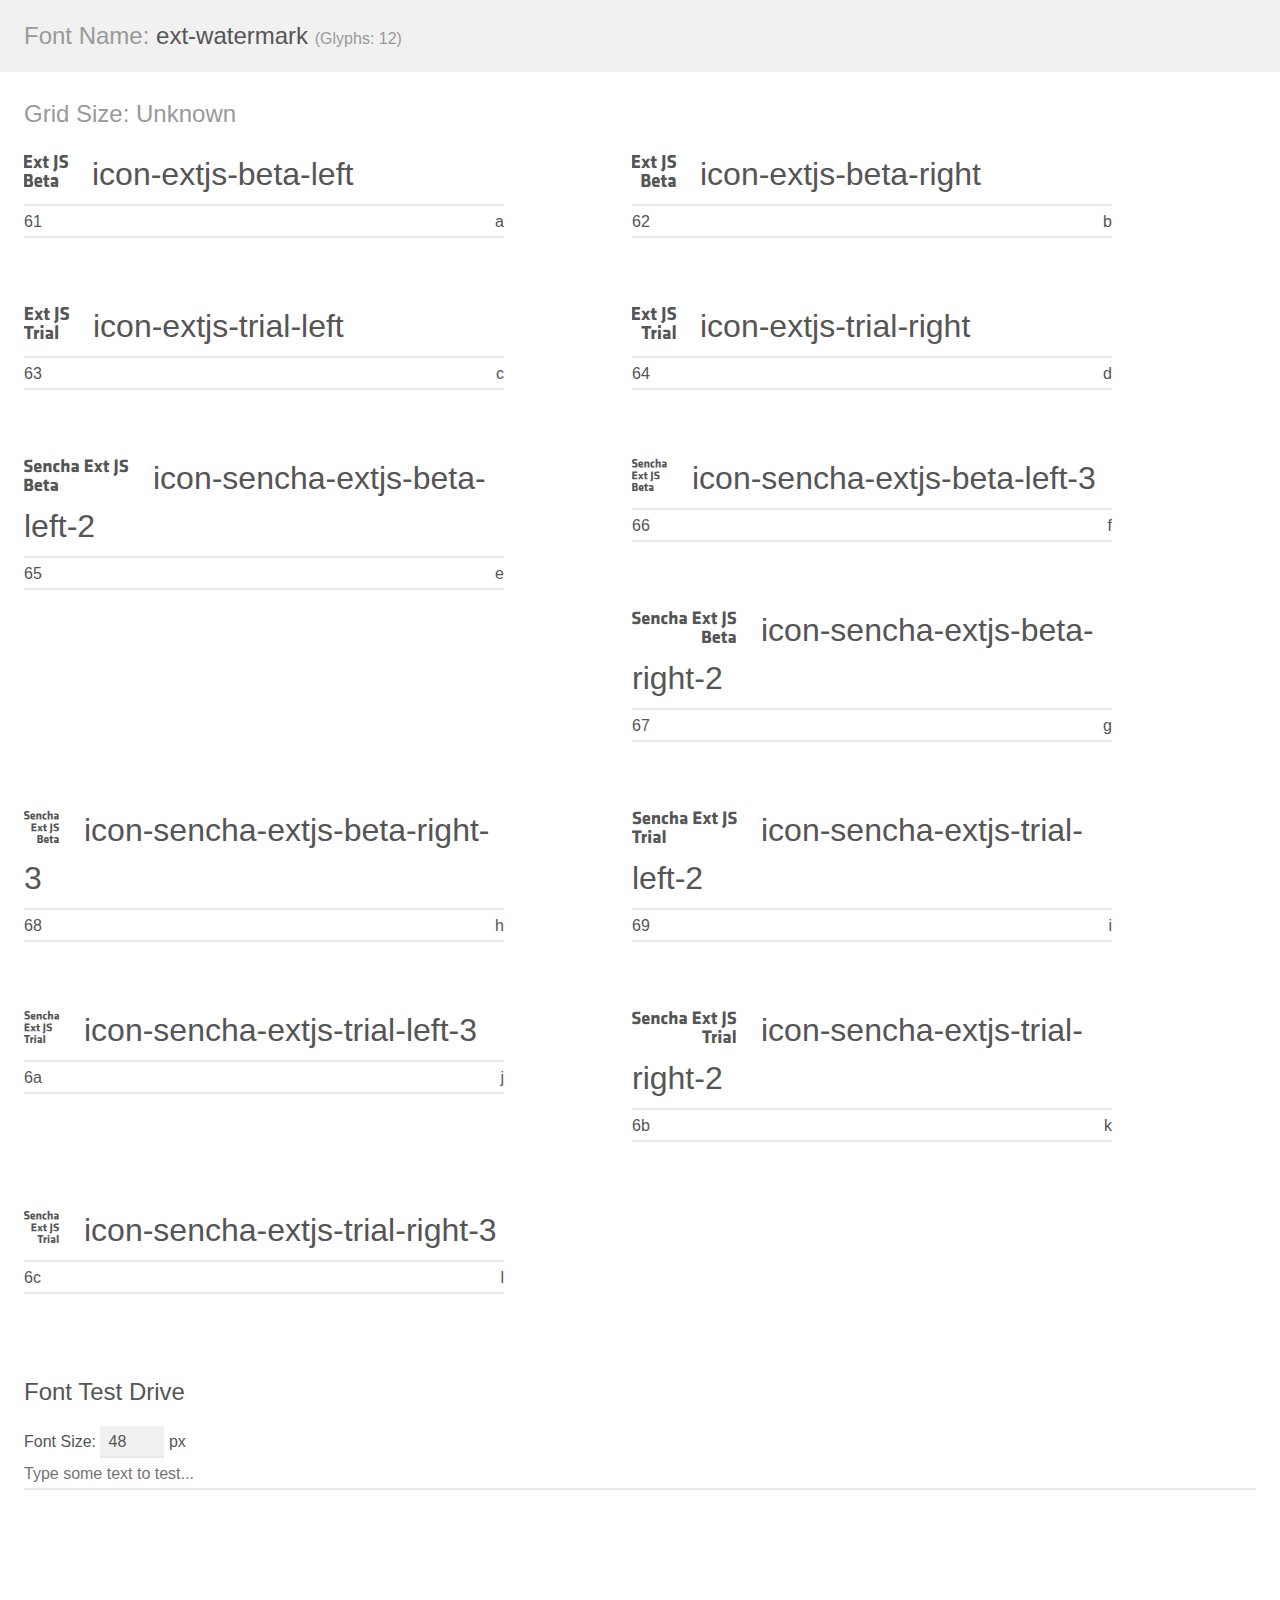
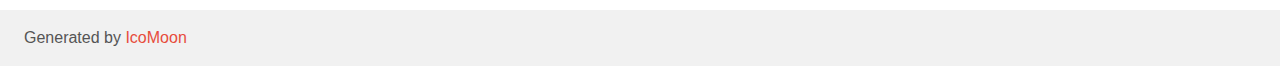
<file: backend/web/ext/resources/ext-watermark/demo.html>
<!doctype html>
<html>
<head>
	<meta charset="utf-8">
	<title>IcoMoon Demo</title>
	<meta name="description" content="An Icon Font Generated By IcoMoon.io">
	<meta name="viewport" content="width=device-width">
	<link rel="stylesheet" href="demo-files/demo.css">
	<link rel="stylesheet" href="style.css"></head>
<body>
	<div class="bgc1 clearfix">
		<h1 class="mhmm mvm"><span class="fgc1">Font Name:</span> ext-watermark <small class="fgc1">(Glyphs:&nbsp;12)</small></h1>
	</div>
	<div class="clearfix mhl ptl">
		<h1 class="mvm mtn fgc1">Grid Size: Unknown</h1>
		<div class="glyph fs1">
			<div class="clearfix bshadow0 pbs">
				<span class="icon-extjs-beta-left">
				
				</span>
				<span class="mls"> icon-extjs-beta-left</span>
			</div>
			<fieldset class="fs0 size1of1 clearfix hidden-false">
				<input type="text" readonly value="61" class="unit size1of2" />
				<input type="text" maxlength="1" readonly value="&#x61;" class="unitRight size1of2 talign-right" />
			</fieldset>
			<div class="fs0 bshadow0 clearfix hidden-true">
				<span class="unit pvs fgc1">liga: </span>
				<input type="text" readonly value="" class="liga unitRight" />
			</div>
		</div>
		<div class="glyph fs1">
			<div class="clearfix bshadow0 pbs">
				<span class="icon-extjs-beta-right">
				
				</span>
				<span class="mls"> icon-extjs-beta-right</span>
			</div>
			<fieldset class="fs0 size1of1 clearfix hidden-false">
				<input type="text" readonly value="62" class="unit size1of2" />
				<input type="text" maxlength="1" readonly value="&#x62;" class="unitRight size1of2 talign-right" />
			</fieldset>
			<div class="fs0 bshadow0 clearfix hidden-true">
				<span class="unit pvs fgc1">liga: </span>
				<input type="text" readonly value="" class="liga unitRight" />
			</div>
		</div>
		<div class="glyph fs1">
			<div class="clearfix bshadow0 pbs">
				<span class="icon-extjs-trial-left">
				
				</span>
				<span class="mls"> icon-extjs-trial-left</span>
			</div>
			<fieldset class="fs0 size1of1 clearfix hidden-false">
				<input type="text" readonly value="63" class="unit size1of2" />
				<input type="text" maxlength="1" readonly value="&#x63;" class="unitRight size1of2 talign-right" />
			</fieldset>
			<div class="fs0 bshadow0 clearfix hidden-true">
				<span class="unit pvs fgc1">liga: </span>
				<input type="text" readonly value="" class="liga unitRight" />
			</div>
		</div>
		<div class="glyph fs1">
			<div class="clearfix bshadow0 pbs">
				<span class="icon-extjs-trial-right">
				
				</span>
				<span class="mls"> icon-extjs-trial-right</span>
			</div>
			<fieldset class="fs0 size1of1 clearfix hidden-false">
				<input type="text" readonly value="64" class="unit size1of2" />
				<input type="text" maxlength="1" readonly value="&#x64;" class="unitRight size1of2 talign-right" />
			</fieldset>
			<div class="fs0 bshadow0 clearfix hidden-true">
				<span class="unit pvs fgc1">liga: </span>
				<input type="text" readonly value="" class="liga unitRight" />
			</div>
		</div>
		<div class="glyph fs1">
			<div class="clearfix bshadow0 pbs">
				<span class="icon-sencha-extjs-beta-left-2">
				
				</span>
				<span class="mls"> icon-sencha-extjs-beta-left-2</span>
			</div>
			<fieldset class="fs0 size1of1 clearfix hidden-false">
				<input type="text" readonly value="65" class="unit size1of2" />
				<input type="text" maxlength="1" readonly value="&#x65;" class="unitRight size1of2 talign-right" />
			</fieldset>
			<div class="fs0 bshadow0 clearfix hidden-true">
				<span class="unit pvs fgc1">liga: </span>
				<input type="text" readonly value="" class="liga unitRight" />
			</div>
		</div>
		<div class="glyph fs1">
			<div class="clearfix bshadow0 pbs">
				<span class="icon-sencha-extjs-beta-left-3">
				
				</span>
				<span class="mls"> icon-sencha-extjs-beta-left-3</span>
			</div>
			<fieldset class="fs0 size1of1 clearfix hidden-false">
				<input type="text" readonly value="66" class="unit size1of2" />
				<input type="text" maxlength="1" readonly value="&#x66;" class="unitRight size1of2 talign-right" />
			</fieldset>
			<div class="fs0 bshadow0 clearfix hidden-true">
				<span class="unit pvs fgc1">liga: </span>
				<input type="text" readonly value="" class="liga unitRight" />
			</div>
		</div>
		<div class="glyph fs1">
			<div class="clearfix bshadow0 pbs">
				<span class="icon-sencha-extjs-beta-right-2">
				
				</span>
				<span class="mls"> icon-sencha-extjs-beta-right-2</span>
			</div>
			<fieldset class="fs0 size1of1 clearfix hidden-false">
				<input type="text" readonly value="67" class="unit size1of2" />
				<input type="text" maxlength="1" readonly value="&#x67;" class="unitRight size1of2 talign-right" />
			</fieldset>
			<div class="fs0 bshadow0 clearfix hidden-true">
				<span class="unit pvs fgc1">liga: </span>
				<input type="text" readonly value="" class="liga unitRight" />
			</div>
		</div>
		<div class="glyph fs1">
			<div class="clearfix bshadow0 pbs">
				<span class="icon-sencha-extjs-beta-right-3">
				
				</span>
				<span class="mls"> icon-sencha-extjs-beta-right-3</span>
			</div>
			<fieldset class="fs0 size1of1 clearfix hidden-false">
				<input type="text" readonly value="68" class="unit size1of2" />
				<input type="text" maxlength="1" readonly value="&#x68;" class="unitRight size1of2 talign-right" />
			</fieldset>
			<div class="fs0 bshadow0 clearfix hidden-true">
				<span class="unit pvs fgc1">liga: </span>
				<input type="text" readonly value="" class="liga unitRight" />
			</div>
		</div>
		<div class="glyph fs1">
			<div class="clearfix bshadow0 pbs">
				<span class="icon-sencha-extjs-trial-left-2">
				
				</span>
				<span class="mls"> icon-sencha-extjs-trial-left-2</span>
			</div>
			<fieldset class="fs0 size1of1 clearfix hidden-false">
				<input type="text" readonly value="69" class="unit size1of2" />
				<input type="text" maxlength="1" readonly value="&#x69;" class="unitRight size1of2 talign-right" />
			</fieldset>
			<div class="fs0 bshadow0 clearfix hidden-true">
				<span class="unit pvs fgc1">liga: </span>
				<input type="text" readonly value="" class="liga unitRight" />
			</div>
		</div>
		<div class="glyph fs1">
			<div class="clearfix bshadow0 pbs">
				<span class="icon-sencha-extjs-trial-left-3">
				
				</span>
				<span class="mls"> icon-sencha-extjs-trial-left-3</span>
			</div>
			<fieldset class="fs0 size1of1 clearfix hidden-false">
				<input type="text" readonly value="6a" class="unit size1of2" />
				<input type="text" maxlength="1" readonly value="&#x6a;" class="unitRight size1of2 talign-right" />
			</fieldset>
			<div class="fs0 bshadow0 clearfix hidden-true">
				<span class="unit pvs fgc1">liga: </span>
				<input type="text" readonly value="" class="liga unitRight" />
			</div>
		</div>
		<div class="glyph fs1">
			<div class="clearfix bshadow0 pbs">
				<span class="icon-sencha-extjs-trial-right-2">
				
				</span>
				<span class="mls"> icon-sencha-extjs-trial-right-2</span>
			</div>
			<fieldset class="fs0 size1of1 clearfix hidden-false">
				<input type="text" readonly value="6b" class="unit size1of2" />
				<input type="text" maxlength="1" readonly value="&#x6b;" class="unitRight size1of2 talign-right" />
			</fieldset>
			<div class="fs0 bshadow0 clearfix hidden-true">
				<span class="unit pvs fgc1">liga: </span>
				<input type="text" readonly value="" class="liga unitRight" />
			</div>
		</div>
		<div class="glyph fs1">
			<div class="clearfix bshadow0 pbs">
				<span class="icon-sencha-extjs-trial-right-3">
				
				</span>
				<span class="mls"> icon-sencha-extjs-trial-right-3</span>
			</div>
			<fieldset class="fs0 size1of1 clearfix hidden-false">
				<input type="text" readonly value="6c" class="unit size1of2" />
				<input type="text" maxlength="1" readonly value="&#x6c;" class="unitRight size1of2 talign-right" />
			</fieldset>
			<div class="fs0 bshadow0 clearfix hidden-true">
				<span class="unit pvs fgc1">liga: </span>
				<input type="text" readonly value="" class="liga unitRight" />
			</div>
		</div>
	</div>

	<!--[if gt IE 8]><!-->
	<div class="mhl clearfix mbl">
		<h1>Font Test Drive</h1>
		<label>
			Font Size: <input id="fontSize" type="number" class="textbox0 mbm"
			min="8" value="48" />
			px
		</label>
		<input id="testText" type="text" class="phl size1of1 mvl"
		placeholder="Type some text to test..." value=""/>
		</label>
		<div id="testDrive" class="icon-">&nbsp;
		</div>
	</div>
	<!--<![endif]-->
	<div class="bgc1 clearfix">
		<p class="mhl">Generated by <a href="https://icomoon.io/app">IcoMoon</a></p>
	</div>

	<script src="demo-files/demo.js"></script>
</body>
</html>
</file>
<file: backend/web/ext/resources/ext-watermark/demo-files/demo.css>
body {
	padding: 0;
	margin: 0;
	font-family: sans-serif;
	font-size: 1em;
	line-height: 1.5;
	color: #555;
	background: #fff;
}
h1 {
	font-size: 1.5em;
	font-weight: normal;
}
small {
	font-size: .66666667em;
}
a {
	color: #e74c3c;
	text-decoration: none;
}
a:hover, a:focus {
	box-shadow: 0 1px #e74c3c;
}
.bshadow0, input {
	box-shadow: inset 0 -2px #e7e7e7;
}
input:hover {
	box-shadow: inset 0 -2px #ccc;
}
input, fieldset {
	font-size: 1em;
	margin: 0;
	padding: 0;
	border: 0;
}
input {
	color: inherit;
	line-height: 1.5;
	height: 1.5em;
	padding: .25em 0;
}
input:focus {
	outline: none;
	box-shadow: inset 0 -2px #449fdb;
}
.glyph {
	font-size: 16px;
	width: 15em;
	padding-bottom: 1em;
	margin-right: 4em;
	margin-bottom: 1em;
	float: left;
	overflow: hidden;
}
.liga {
	width: 80%;
	width: calc(100% - 2.5em);
}
.talign-right {
	text-align: right;
}
.talign-center {
	text-align: center;
}
.bgc1 {
	background: #f1f1f1;
}
.fgc1 {
	color: #999;
}
.fgc0 {
	color: #000;
}
p {
	margin-top: 1em;
	margin-bottom: 1em;
}
.mvm {
	margin-top: .75em;
	margin-bottom: .75em;
}
.mtn {
	margin-top: 0;
}
.mtl, .mal {
	margin-top: 1.5em;
}
.mbl, .mal {
	margin-bottom: 1.5em;
}
.mal, .mhl {
	margin-left: 1.5em;
	margin-right: 1.5em;
}
.mhmm {
	margin-left: 1em;
	margin-right: 1em;
}
.mls {
	margin-left: .25em;
}
.ptl {
	padding-top: 1.5em;
}
.pbs, .pvs {
	padding-bottom: .25em;
}
.pvs, .pts {
	padding-top: .25em;
}
.unit {
	float: left;
}
.unitRight {
	float: right;
}
.size1of2 {
	width: 50%;
}
.size1of1 {
	width: 100%;
}
.clearfix:before, .clearfix:after {
	content: " ";
	display: table;
}
.clearfix:after {
	clear: both;
}
.hidden-true {
	display: none;
}
.textbox0 {
	width: 3em;
	background: #f1f1f1;
	padding: .25em .5em;
	line-height: 1.5;
	height: 1.5em;
}
#testDrive {
	display: block;
	padding-top: 24px;
	line-height: 1.5;
}
.fs0 {
	font-size: 16px;
}
.fs1 {
	font-size: 32px;
}
</file>
<file: backend/web/ext/resources/ext-watermark/style.css>
@font-face {
	font-family: 'ext-watermark';
	src:url('fonts/ext-watermark.eot?n6lnws');
	src:url('fonts/ext-watermark.eot?#iefixn6lnws') format('embedded-opentype'),
		url('fonts/ext-watermark.woff?n6lnws') format('woff'),
		url('fonts/ext-watermark.ttf?n6lnws') format('truetype'),
		url('fonts/ext-watermark.svg?n6lnws#ext-watermark') format('svg');
	font-weight: normal;
	font-style: normal;
}

[class^="icon-"], [class*=" icon-"] {
	font-family: 'ext-watermark';
	speak: none;
	font-style: normal;
	font-weight: normal;
	font-variant: normal;
	text-transform: none;
	line-height: 1;

	/* Better Font Rendering =========== */
	-webkit-font-smoothing: antialiased;
	-moz-osx-font-smoothing: grayscale;
}

.icon-extjs-beta-left:before {
	content: "\61";
}

.icon-extjs-beta-right:before {
	content: "\62";
}

.icon-extjs-trial-left:before {
	content: "\63";
}

.icon-extjs-trial-right:before {
	content: "\64";
}

.icon-sencha-extjs-beta-left-2:before {
	content: "\65";
}

.icon-sencha-extjs-beta-left-3:before {
	content: "\66";
}

.icon-sencha-extjs-beta-right-2:before {
	content: "\67";
}

.icon-sencha-extjs-beta-right-3:before {
	content: "\68";
}

.icon-sencha-extjs-trial-left-2:before {
	content: "\69";
}

.icon-sencha-extjs-trial-left-3:before {
	content: "\6a";
}

.icon-sencha-extjs-trial-right-2:before {
	content: "\6b";
}

.icon-sencha-extjs-trial-right-3:before {
	content: "\6c";
}
</file>
